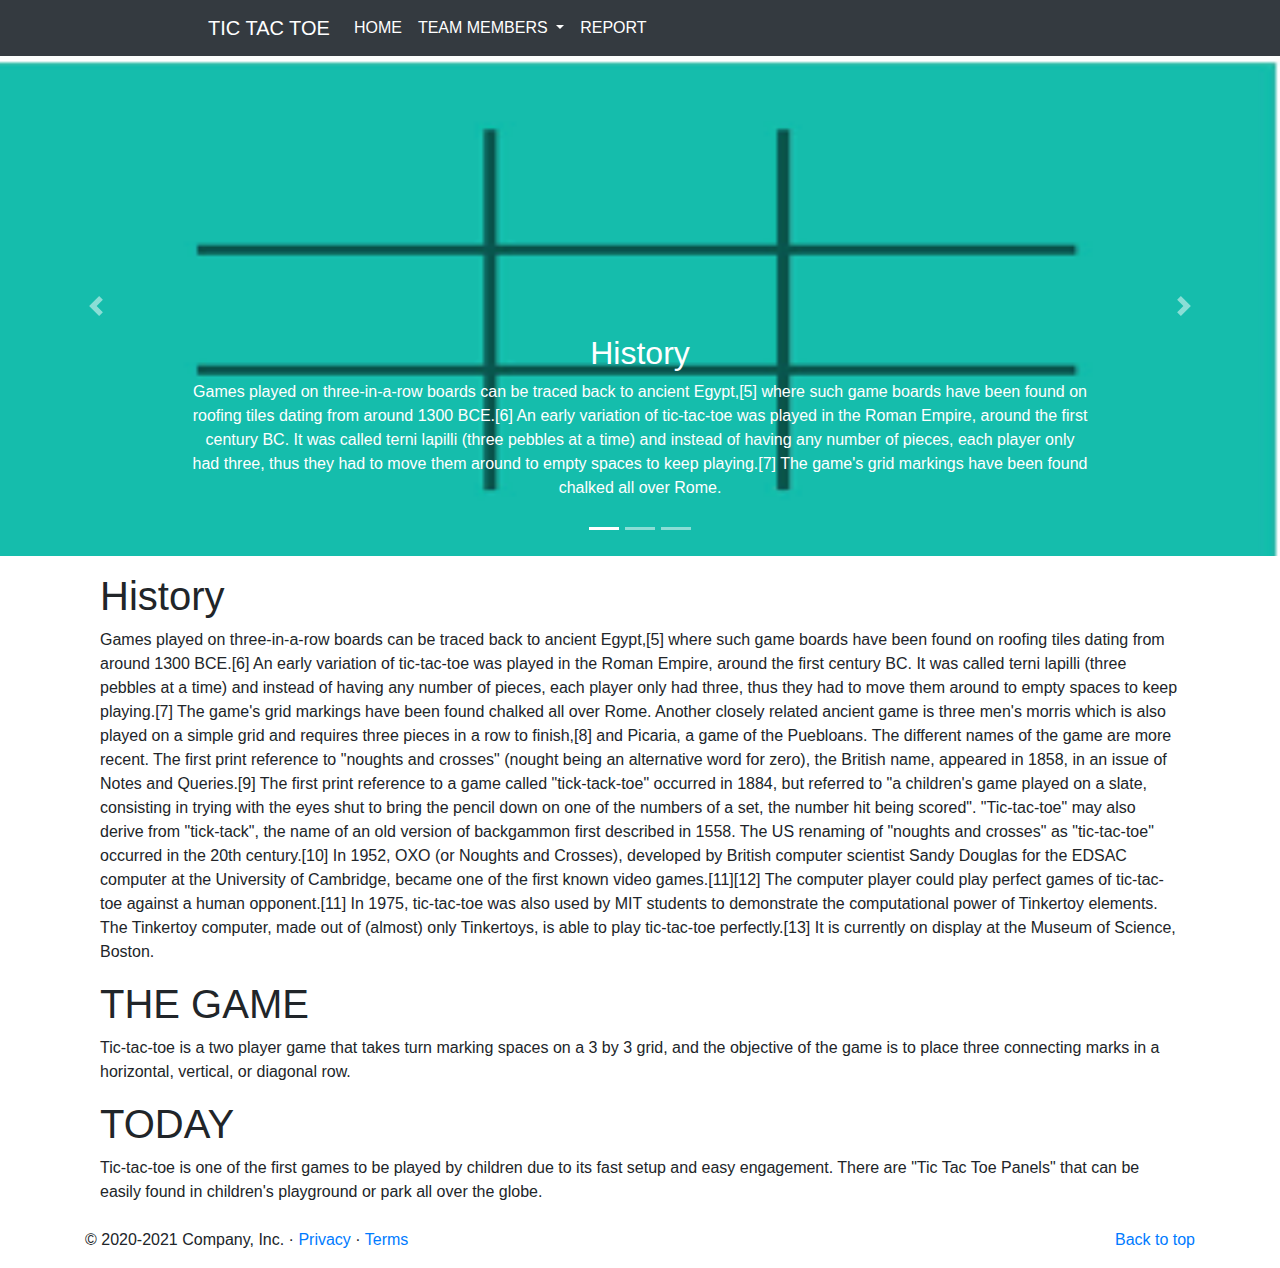
<file: index.html>
<!doctype html>
<html lang="en">
  <head>
    <!-- Required meta tags -->
    <meta charset="utf-8">
    <meta name="viewport" content="width=device-width, initial-scale=1, shrink-to-fit=no">

    <!-- Bootstrap CSS -->
    <link rel="stylesheet" href="css/bootstrap.min.css">
      <link href="css/animate-min.css" rel="stylesheet">
      <link rel="stylesheet" href="https://stackpath.bootstrapcdn.com/font-awesome/4.7.0/css/font-awesome.min.css">
      <link rel="stylesheet" href="css/style.css">
    <title>TIC TAC TOE REVIEW</title>
  </head>
  <body>


  <nav class="navbar navbar-expand-lg navbar-dark bg-dark naving">
   <a class="navbar-brand" href="#">TIC TAC TOE </a>
   <button class="navbar-toggler" type="button" data-toggle="collapse" data-target="#navbarSupportedContent" aria-controls="navbarSupportedContent" aria-expanded="false" aria-label="Toggle navigation">
    <span class="navbar-toggler-icon"></span>
  </button>

  <div class="collapse navbar-collapse" id="navbarSupportedContent">
    <ul class="navbar-nav mr-auto">
      <li class="nav-item active">
        <a class="nav-link" href="#">HOME<span class="sr-only">(current)</span></a>
      </li>
    
      <li class="nav-item dropdown active">
        <a class="nav-link dropdown-toggle" href="#" id="navbarDropdown" role="button" data-toggle="dropdown" aria-haspopup="true" aria-expanded="false">
       TEAM MEMBERS
        </a>
        <div class="dropdown-menu" aria-labelledby="navbarDropdown">
          <a class="dropdown-item" href="masud.html">MASUD [ TEAM LEADER ]</a>
          <a class="dropdown-item" href="fami.html">FAMI [ REPORTER ] </a>
          
          <a class="dropdown-item" href="susmita.html">SUSMITA [ REPORTER ]</a>
          <a class="dropdown-item" href="pritom.html">PRITOM [ PROGRAMMER ]</a>
          <a class="dropdown-item" href="swapnil.html">SWAPNIL [ DESIGNER ]</a>
          <a class="dropdown-item" href="sadiq.html">SADIQ [ WEB DEVELOPER ]</a>
           

        </div>
      </li>
      <li class="nav-item active">
        <a class="nav-link" href="project.html">REPORT</a>
      </li>
    </ul>
    
    

  </div>
</nav>














           <div id="carouselExampleIndicators" class="carousel slide" data-ride="carousel">
          <ol class="carousel-indicators">
            <li data-target="#carouselExampleIndicators" data-slide-to="0" class="active"></li>
            <li data-target="#carouselExampleIndicators" data-slide-to="1"></li>
            <li data-target="#carouselExampleIndicators" data-slide-to="2"></li>
          </ol>
          <div class="carousel-inner">
            <div class="carousel-item active">
              <img class="d-block w-100" src="images/tic1.jpg" alt="First slide"  height="500px">
               <div class="carousel-caption d-none d-md-block">
                  <h2>History</h2>
                    <p>Games played on three-in-a-row boards can be traced back to ancient Egypt,[5] where such game boards have been found on roofing tiles dating from around 1300 BCE.[6]

                     An early variation of tic-tac-toe was played in the Roman Empire, around the first century BC. It was called terni lapilli (three pebbles at a time) and instead of having any number of pieces, each player only had three, thus they had to move them around to empty spaces to keep playing.[7] The game's grid markings have been found chalked all over Rome.</p>
                    

                  </div>
            </div>
            <div class="carousel-item">
              <img class="d-block w-100" src="images/tic2.jpg" alt="Second slide" height="500px">
                <div class="carousel-caption d-none d-md-block">
                  <h2 style="color:red;">English names</h2>
                    <p>    Tick-tack-toe, tic-tac-toe, tick-tat-toe, or tit-tat-toe (United States, Canada)
                        Noughts and crosses or naughts and crosses (United Kingdom, Republic of Ireland, Australia, New Zealand, South Africa, Zimbabwe, India)
                        Exy-ozies (verbal name only) (Northern Ireland)
                         Xs and Os (Ireland, Zimbabwe, Canada, Israel)
                   </p>
                    


                  </div>
            </div>
            <div class="carousel-item">
              <img class="d-block w-100" src="images/tic3.jpg" alt="Third slide" height="500px">
               <div class="carousel-caption d-none d-md-block">
                  <h2 style="color:blue;">HOW CAN I WIN AT TIC-TAC-TOE?</h2>
                    <p style="color:blue;"> To beat the computer (or at least tie), you need to make use of a little bit of strategy. Strategy means figuring out what you need to do to win.

                     Part of your strategy is trying to figure out how to get three Xs in a row. The other part is trying to figure out how to stop the computer from getting three Os in a row.

                    After you put an X in a square, you start looking ahead. Where's the best place for your next X? You look at the empty squares and decide which ones are good choices—which ones might let you make three Xs in a row.

                    You also have to watch where the computer puts its O. That could change what you do next. If the computer gets two Os in a row, you have to put your next X in the last empty square in that row, or the computer will win. You are forced to play in a particular square or lose the game.

                    If you always pay attention and look ahead, you'll never lose a game of Tic-Tac-Toe. You may not win, but at least you'll tie.
                     </p>
                    


                  </div>
            </div>
          </div>
          <a class="carousel-control-prev" href="#carouselExampleIndicators" role="button" data-slide="prev">
            <span class="carousel-control-prev-icon" aria-hidden="true"></span>
            <span class="sr-only">Previous</span>
          </a>
          <a class="carousel-control-next" href="#carouselExampleIndicators" role="button" data-slide="next">
            <span class="carousel-control-next-icon" aria-hidden="true"></span>
            <span class="sr-only">Next</span>
          </a>
        </div>













      
   <div class="container mt-3 mb-4"> 
    <div class="col-md-12">
      <div>
        <h1 class="animated rollIn delay-0s">History</h1>
        <p>Games played on three-in-a-row boards can be traced back to ancient Egypt,[5] where such game boards have been found on roofing tiles dating from around 1300 BCE.[6]

        An early variation of tic-tac-toe was played in the Roman Empire, around the first century BC. It was called terni lapilli (three pebbles at a time) and instead of having any number of pieces, each player only had three, thus they had to move them around to empty spaces to keep playing.[7] The game's grid markings have been found chalked all over Rome. Another closely related ancient game is three men's morris which is also played on a simple grid and requires three pieces in a row to finish,[8] and Picaria, a game of the Puebloans.

        The different names of the game are more recent. The first print reference to "noughts and crosses" (nought being an alternative word for zero), the British name, appeared in 1858, in an issue of Notes and Queries.[9] The first print reference to a game called "tick-tack-toe" occurred in 1884, but referred to "a children's game played on a slate, consisting in trying with the eyes shut to bring the pencil down on one of the numbers of a set, the number hit being scored". "Tic-tac-toe" may also derive from "tick-tack", the name of an old version of backgammon first described in 1558. The US renaming of "noughts and crosses" as "tic-tac-toe" occurred in the 20th century.[10]

        In 1952, OXO (or Noughts and Crosses), developed by British computer scientist Sandy Douglas for the EDSAC computer at the University of Cambridge, became one of the first known video games.[11][12] The computer player could play perfect games of tic-tac-toe against a human opponent.[11]

        In 1975, tic-tac-toe was also used by MIT students to demonstrate the computational power of Tinkertoy elements. The Tinkertoy computer, made out of (almost) only Tinkertoys, is able to play tic-tac-toe perfectly.[13] It is currently on display at the Museum of Science, Boston. </p>

        <h1>THE GAME</h1>
        <p>Tic-tac-toe is a two player game that takes turn marking spaces on a 3 by 3 grid, and the objective of the game is to place three connecting marks in a horizontal, vertical, or diagonal row.</p>

       <h1>TODAY</h1> 
       <p>Tic-tac-toe is one of the first games to be played by children due to its fast setup and easy engagement.

 

         There are "Tic Tac Toe Panels" that can be easily found in children's playground or park all over the globe.</p>

 

       




      </div>




    </div>


   </div> 










   <footer class="container">
        <p class="float-right"><a href="#">Back to top</a></p>
        <p>© 2020-2021 Company, Inc. · <a href="#">Privacy</a> · <a href="#">Terms</a></p>
      </footer>






















      <script src="https://code.jquery.com/jquery-3.2.1.slim.min.js" integrity="sha384-KJ3o2DKtIkvYIK3UENzmM7KCkRr/rE9/Qpg6aAZGJwFDMVNA/GpGFF93hXpG5KkN" crossorigin="anonymous"></script>
      <script src="https://cdnjs.cloudflare.com/ajax/libs/popper.js/1.12.9/umd/popper.min.js" integrity="sha384-ApNbgh9B+Y1QKtv3Rn7W3mgPxhU9K/ScQsAP7hUibX39j7fakFPskvXusvfa0b4Q" crossorigin="anonymous"></script>
        <script src="js/bootstrap.min.js"></script>
  </body>
</html>
</file>
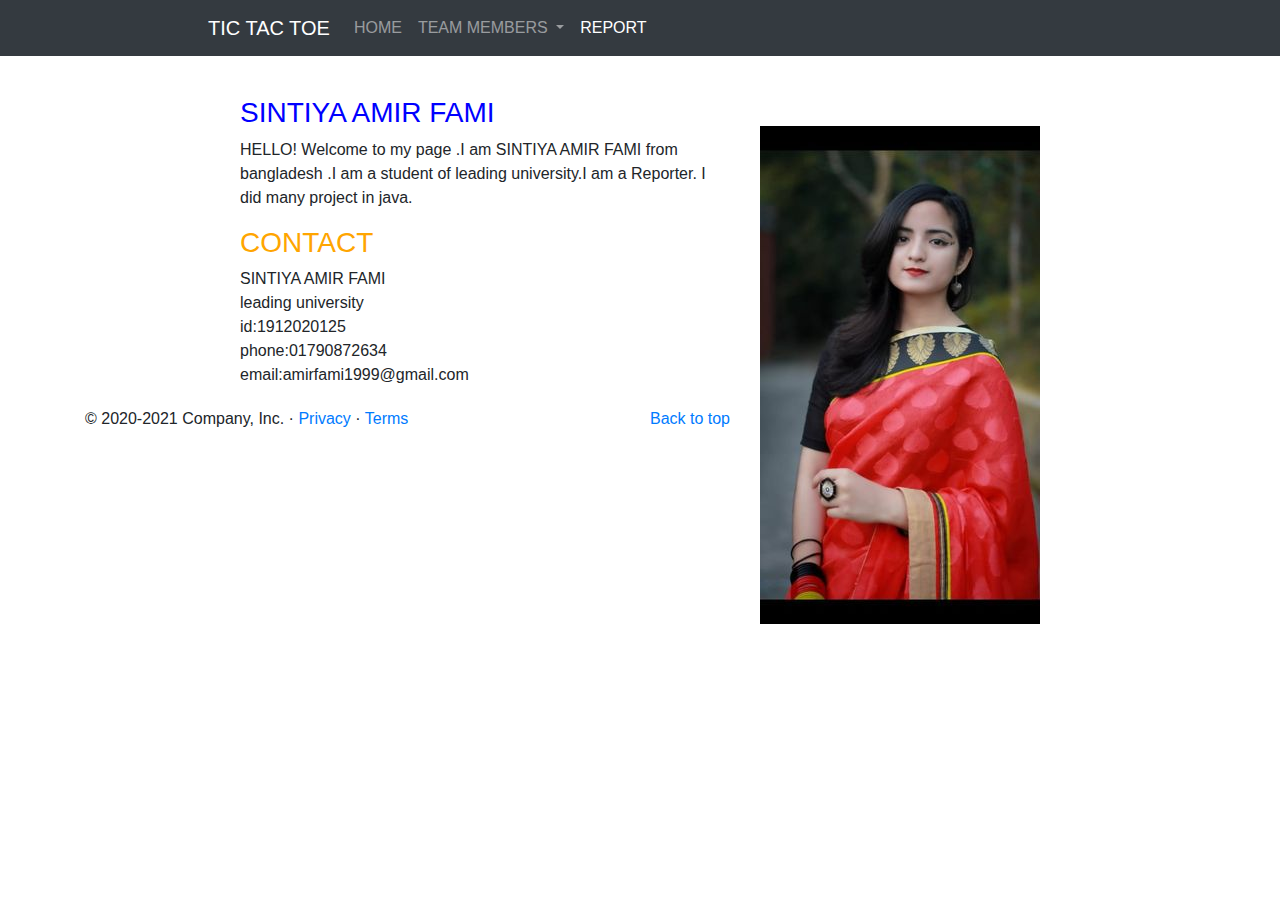
<file: fami.html>
<!doctype html>
<html lang="en">
  <head>
    <!-- Required meta tags -->
    <meta charset="utf-8">
    <meta name="viewport" content="width=device-width, initial-scale=1, shrink-to-fit=no">

    <!-- Bootstrap CSS -->
    <link rel="stylesheet" href="css/bootstrap.min.css">
      <link href="css/animate-min.css" rel="stylesheet">
      <link rel="stylesheet" href="https://stackpath.bootstrapcdn.com/font-awesome/4.7.0/css/font-awesome.min.css">
      <link rel="stylesheet" href="css/style.css">
    <title>TIC TAC TOE REVIEW</title>
  </head>
  <body>

    
  <nav class="navbar navbar-expand-lg navbar-dark bg-dark naving">
   <a class="navbar-brand" href="#">TIC TAC TOE</a>
   <button class="navbar-toggler" type="button" data-toggle="collapse" data-target="#navbarSupportedContent" aria-controls="navbarSupportedContent" aria-expanded="false" aria-label="Toggle navigation">
    <span class="navbar-toggler-icon"></span>
  </button>

  <div class="collapse navbar-collapse" id="navbarSupportedContent">
    <ul class="navbar-nav mr-auto">
      <li class="nav-item ">
        <a class="nav-link" href="index.html">HOME<span class="sr-only">(current)</span></a>
      </li>
    
      <li class="nav-item dropdown">
        <a class="nav-link dropdown-toggle" href="#" id="navbarDropdown" role="button" data-toggle="dropdown" aria-haspopup="true" aria-expanded="false">
       TEAM MEMBERS
        </a>
        <div class="dropdown-menu" aria-labelledby="navbarDropdown">
          <a class="dropdown-item" href="masud.html">MASUD</a>
          <a class="dropdown-item" href="#">FAMI </a>
          
          <a class="dropdown-item" href="susmita.html">SUSMITA</a>
          <a class="dropdown-item" href="pritom.html">PRITOM</a>
          <a class="dropdown-item" href="swapnil.html">SWAPNIL</a>
          <a class="dropdown-item" href="sadiq.html">SADIQ</a>
           

        </div>
      </li>
      <li class="nav-item active">
        <a class="nav-link" href="project.html">REPORT</a>
      </li>
    </ul>
    
    

  </div>
</nav>


<div class="container">
  <div class="description-container">
    <img src="images/fami.jpg" class="img-responsive floating-image right animated zoomInUp delay-0s">
    <h3 class="name">SINTIYA AMIR FAMI</h3>
    <p>HELLO! Welcome to my page .I am SINTIYA AMIR FAMI from bangladesh .I am a student of leading university.I am a Reporter.
    I did many project in java. 
    </p>
    

    <h3 class="name1"> CONTACT</h3>

    <p>SINTIYA AMIR FAMI<br>
      leading university<br>
      id:1912020125<br>
      phone:01790872634<br>
      email:amirfami1999@gmail.com
    </p>






  </div>





</div>














   <footer class="container">
        <p class="float-right"><a href="#">Back to top</a></p>
        <p>© 2020-2021 Company, Inc. · <a href="#">Privacy</a> · <a href="#">Terms</a></p>
      </footer>





      <script src="https://code.jquery.com/jquery-3.2.1.slim.min.js" integrity="sha384-KJ3o2DKtIkvYIK3UENzmM7KCkRr/rE9/Qpg6aAZGJwFDMVNA/GpGFF93hXpG5KkN" crossorigin="anonymous"></script>
      <script src="https://cdnjs.cloudflare.com/ajax/libs/popper.js/1.12.9/umd/popper.min.js" integrity="sha384-ApNbgh9B+Y1QKtv3Rn7W3mgPxhU9K/ScQsAP7hUibX39j7fakFPskvXusvfa0b4Q" crossorigin="anonymous"></script>
        <script src="js/bootstrap.min.js"></script>
  </body>
</html>
</file>
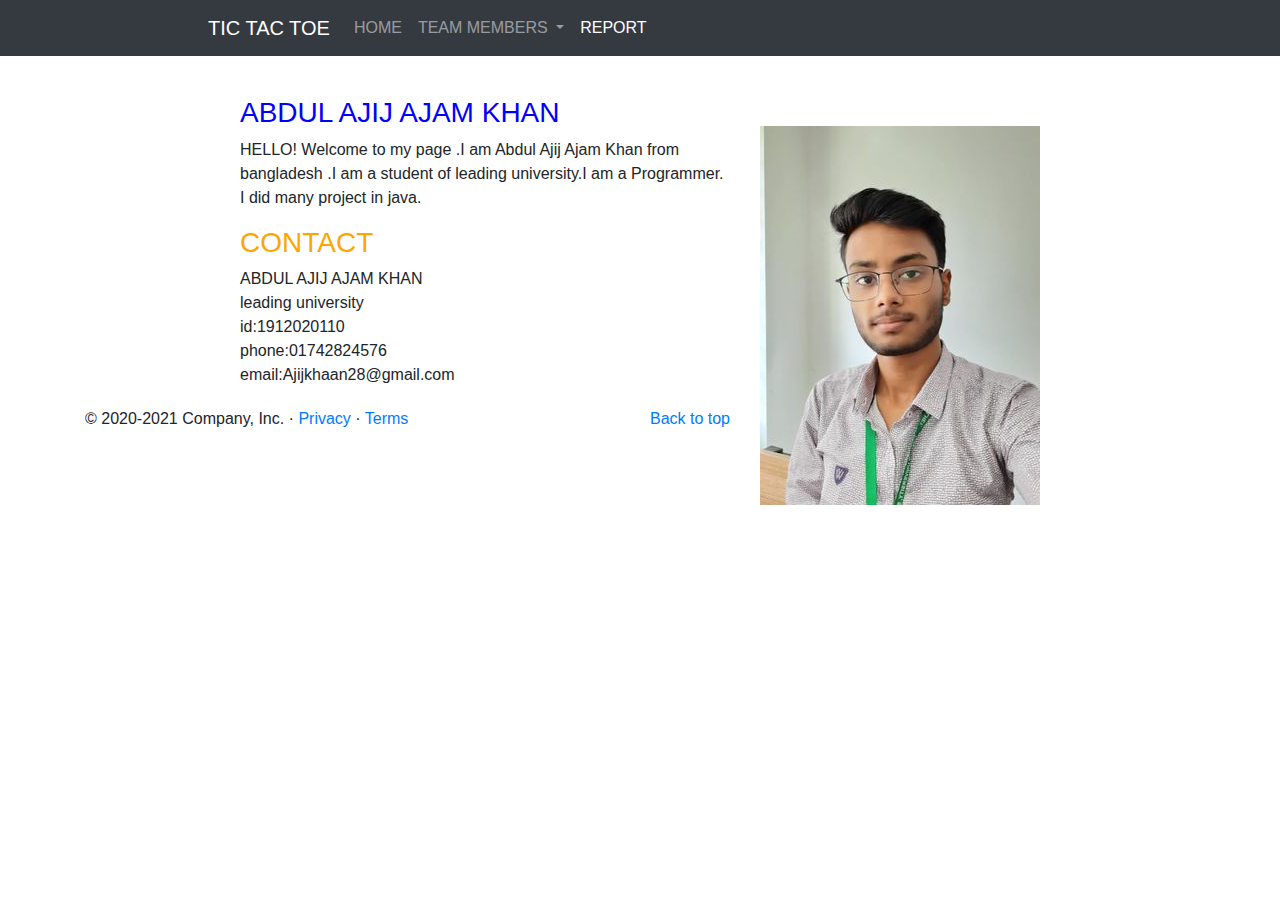
<file: masud.html>
<!doctype html>
<html lang="en">
  <head>
    <!-- Required meta tags -->
    <meta charset="utf-8">
    <meta name="viewport" content="width=device-width, initial-scale=1, shrink-to-fit=no">

    <!-- Bootstrap CSS -->
    <link rel="stylesheet" href="css/bootstrap.min.css">
      <link href="css/animate-min.css" rel="stylesheet">
      <link rel="stylesheet" href="https://stackpath.bootstrapcdn.com/font-awesome/4.7.0/css/font-awesome.min.css">
      <link rel="stylesheet" href="css/style.css">
    <title>TIC TAC TOE REVIEW</title>
  </head>
  <body>

    
  <nav class="navbar navbar-expand-lg navbar-dark bg-dark naving">
   <a class="navbar-brand" href="#">TIC TAC TOE</a>
   <button class="navbar-toggler" type="button" data-toggle="collapse" data-target="#navbarSupportedContent" aria-controls="navbarSupportedContent" aria-expanded="false" aria-label="Toggle navigation">
    <span class="navbar-toggler-icon"></span>
  </button>

  <div class="collapse navbar-collapse" id="navbarSupportedContent">
    <ul class="navbar-nav mr-auto">
      <li class="nav-item ">
        <a class="nav-link" href="index.html">HOME<span class="sr-only">(current)</span></a>
      </li>
    
      <li class="nav-item dropdown">
        <a class="nav-link dropdown-toggle" href="#" id="navbarDropdown" role="button" data-toggle="dropdown" aria-haspopup="true" aria-expanded="false">
       TEAM MEMBERS
        </a>
        <div class="dropdown-menu" aria-labelledby="navbarDropdown">
          <a class="dropdown-item" href="#">MASUD</a>
          <a class="dropdown-item" href="fami.html">FAMI </a>
          
          <a class="dropdown-item" href="susmita.html">SUSMITA</a>
          <a class="dropdown-item" href="pritom.html">PRITOM</a>
          <a class="dropdown-item" href="swapnil.html">SWAPNIL</a>
          <a class="dropdown-item" href="sadiq.html">SADIQ</a>
           

        </div>
      </li>
      <li class="nav-item active">
       <a class="nav-link" href="project.html">REPORT</a>
      </li>
    </ul>
    
    

  </div>
</nav>


<div class="container">
  <div class="description-container">
    <img src="images/masud.jpg" class="img-responsive floating-image right animated zoomInUp delay-0s">
    <h3 class="name">ABDUL AJIJ AJAM KHAN</h3>
    <p>HELLO! Welcome to my page .I am Abdul Ajij Ajam Khan from bangladesh .I am a student of leading university.I am a Programmer.
    I did many project in java. 
    </p>
    

    <h3 class="name1">CONTACT</h3>

    <p>ABDUL AJIJ AJAM KHAN<br>
      leading university<br>
      id:1912020110<br>
      phone:01742824576<br>
      email:Ajijkhaan28@gmail.com
    </p>






  </div>





</div>














   <footer class="container">
        <p class="float-right"><a href="#">Back to top</a></p>
        <p>© 2020-2021 Company, Inc. · <a href="#">Privacy</a> · <a href="#">Terms</a></p>
      </footer>





      <script src="https://code.jquery.com/jquery-3.2.1.slim.min.js" integrity="sha384-KJ3o2DKtIkvYIK3UENzmM7KCkRr/rE9/Qpg6aAZGJwFDMVNA/GpGFF93hXpG5KkN" crossorigin="anonymous"></script>
      <script src="https://cdnjs.cloudflare.com/ajax/libs/popper.js/1.12.9/umd/popper.min.js" integrity="sha384-ApNbgh9B+Y1QKtv3Rn7W3mgPxhU9K/ScQsAP7hUibX39j7fakFPskvXusvfa0b4Q" crossorigin="anonymous"></script>
        <script src="js/bootstrap.min.js"></script>
  </body>
</html>
</file>
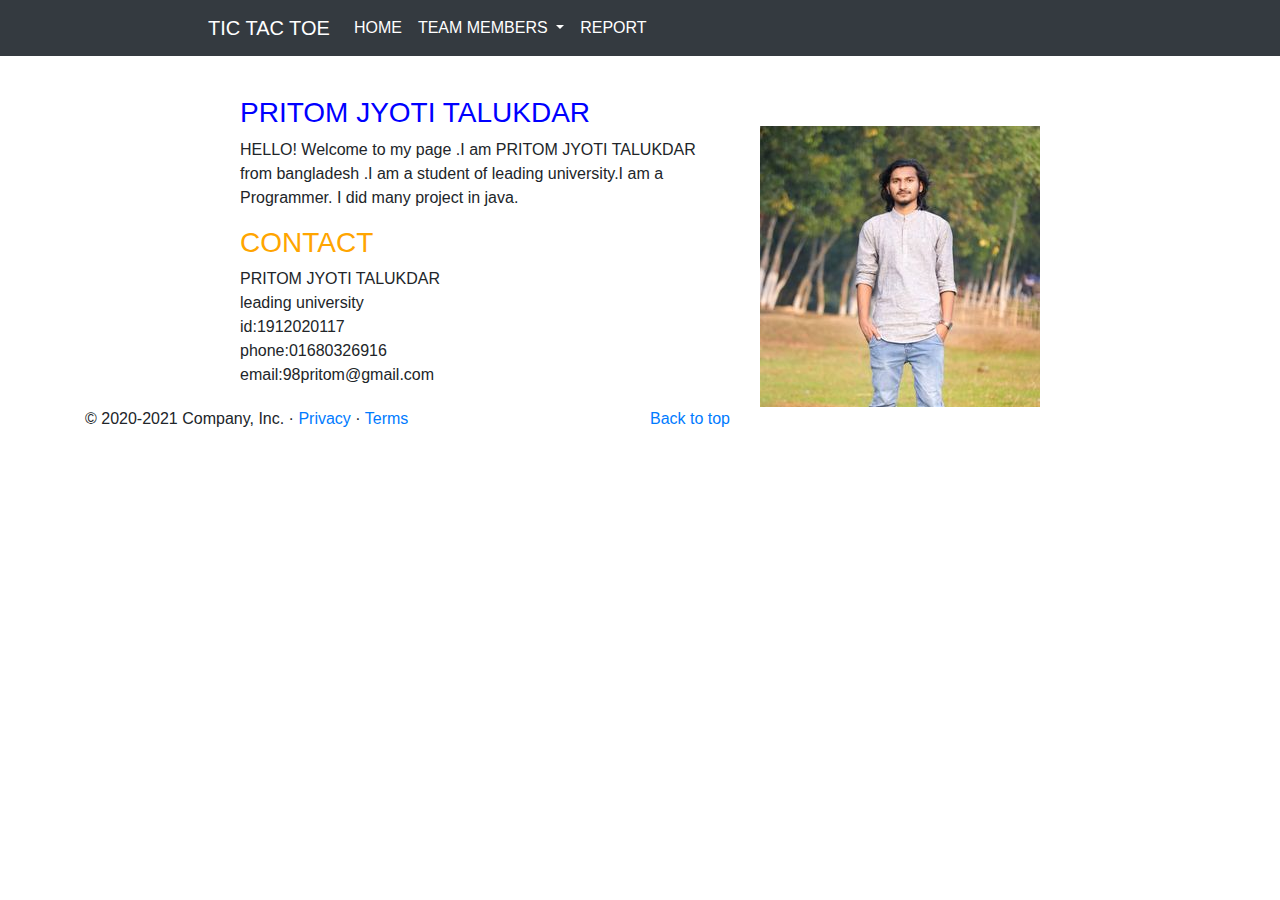
<file: pritom.html>
<!doctype html>
<html lang="en">
  <head>
    <!-- Required meta tags -->
    <meta charset="utf-8">
    <meta name="viewport" content="width=device-width, initial-scale=1, shrink-to-fit=no">

    <!-- Bootstrap CSS -->
    <link rel="stylesheet" href="css/bootstrap.min.css">
      <link href="css/animate-min.css" rel="stylesheet">
      <link rel="stylesheet" href="https://stackpath.bootstrapcdn.com/font-awesome/4.7.0/css/font-awesome.min.css">
      <link rel="stylesheet" href="css/style.css">
    <title>TIC TAC TOE REVIEW</title>
  </head>
  <body>

    
  <nav class="navbar navbar-expand-lg navbar-dark bg-dark naving">
   <a class="navbar-brand" href="#">TIC TAC TOE </a>
   <button class="navbar-toggler" type="button" data-toggle="collapse" data-target="#navbarSupportedContent" aria-controls="navbarSupportedContent" aria-expanded="false" aria-label="Toggle navigation">
    <span class="navbar-toggler-icon"></span>
  </button>

  <div class="collapse navbar-collapse" id="navbarSupportedContent">
    <ul class="navbar-nav mr-auto">
      <li class="nav-item active">
        <a class="nav-link " href="index.html">HOME<span class="sr-only">(current)</span></a>
      </li>
    
      <li class="nav-item dropdown active">
        <a class="nav-link dropdown-toggle active" href="#" id="navbarDropdown" role="button" data-toggle="dropdown" aria-haspopup="true" aria-expanded="false">
       TEAM MEMBERS
        </a>
        <div class="dropdown-menu" aria-labelledby="navbarDropdown">
          <a class="dropdown-item" href="masud.html">MASUD</a>
          <a class="dropdown-item" href="fami.html">FAMI </a>
          
          <a class="dropdown-item" href="susmita.html">SUSMITA</a>
          <a class="dropdown-item" href="#">PRITOM</a>
          <a class="dropdown-item" href="swapnil.html">SWAPNIL</a>
          <a class="dropdown-item" href="sadiq.html">SADIQ</a>
           

        </div>
      </li>
      <li class="nav-item active">
        <a class="nav-link" href="project.html">REPORT</a>
      </li>
    </ul>
    
    

  </div>
</nav>


<div class="container">
  <div class="description-container">
    <img src="images/pritom.jpg" class="img-responsive floating-image right animated zoomInUp delay-0s">
    <h3 class="name">PRITOM JYOTI TALUKDAR</h3>
    <p>HELLO! Welcome to my page .I am PRITOM JYOTI TALUKDAR from bangladesh .I am a student of leading university.I am a Programmer.
    I did many project in java. 
    </p>
    

    <h3 class="name1"> CONTACT</h3>

    <p>PRITOM JYOTI TALUKDAR<br>
      leading university<br>
      id:1912020117<br>
      phone:01680326916<br>
      email:98pritom@gmail.com
    </p>






  </div>





</div>














   <footer class="container">
        <p class="float-right"><a href="#">Back to top</a></p>
        <p>© 2020-2021 Company, Inc. · <a href="#">Privacy</a> · <a href="#">Terms</a></p>
      </footer>





      <script src="https://code.jquery.com/jquery-3.2.1.slim.min.js" integrity="sha384-KJ3o2DKtIkvYIK3UENzmM7KCkRr/rE9/Qpg6aAZGJwFDMVNA/GpGFF93hXpG5KkN" crossorigin="anonymous"></script>
      <script src="https://cdnjs.cloudflare.com/ajax/libs/popper.js/1.12.9/umd/popper.min.js" integrity="sha384-ApNbgh9B+Y1QKtv3Rn7W3mgPxhU9K/ScQsAP7hUibX39j7fakFPskvXusvfa0b4Q" crossorigin="anonymous"></script>
        <script src="js/bootstrap.min.js"></script>
  </body>
</html>
</file>
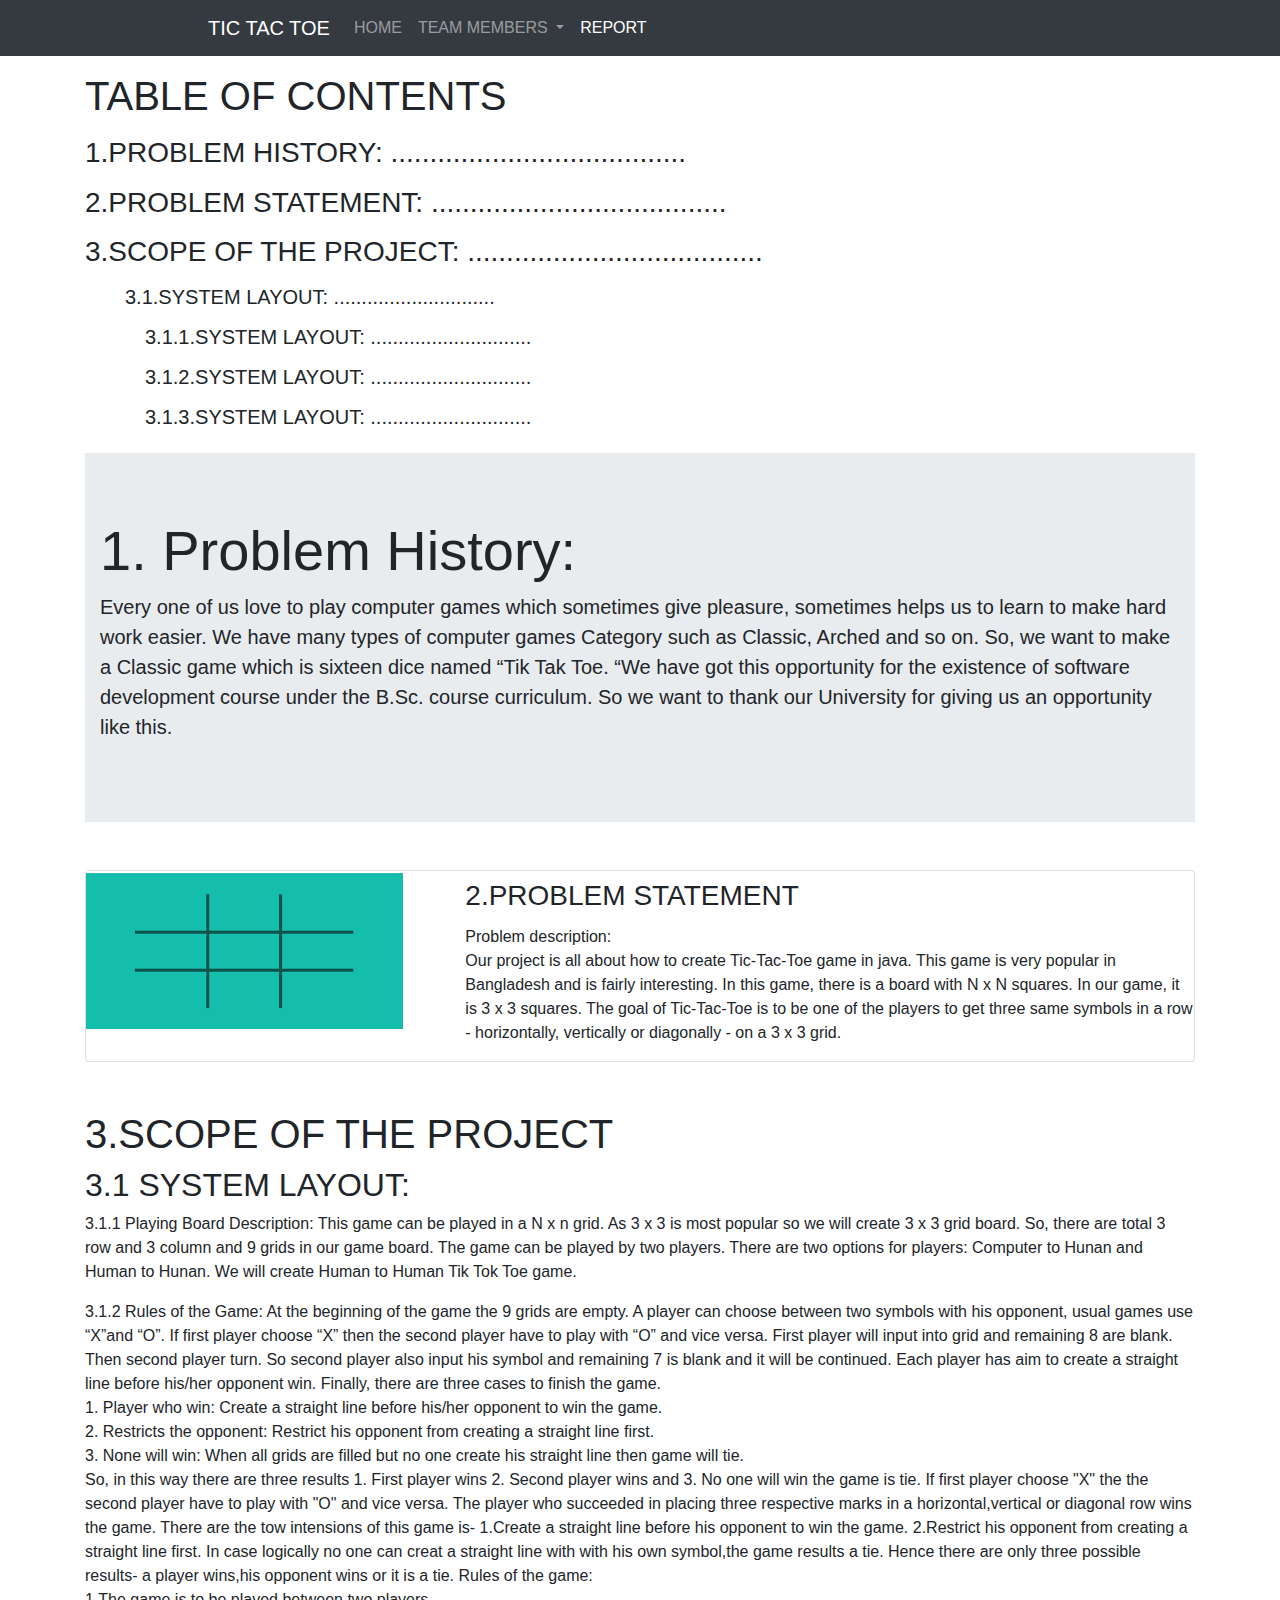
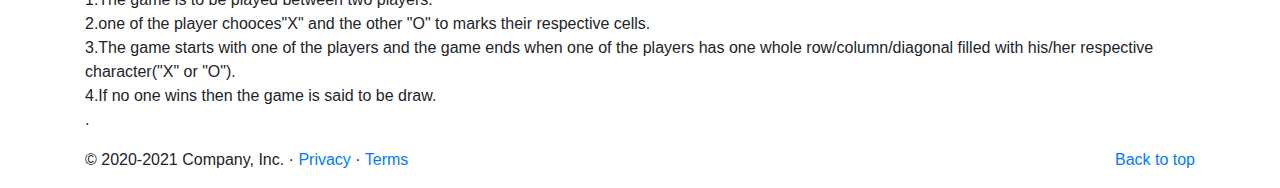
<file: project.html>
<!doctype html>
<html lang="en">
  <head>
    <!-- Required meta tags -->
    <meta charset="utf-8">
    <meta name="viewport" content="width=device-width, initial-scale=1, shrink-to-fit=no">

    <!-- Bootstrap CSS -->
    <link rel="stylesheet" href="css/bootstrap.min.css">
      <link href="css/animate-min.css" rel="stylesheet">
      <link rel="stylesheet" href="https://stackpath.bootstrapcdn.com/font-awesome/4.7.0/css/font-awesome.min.css">
      <link rel="stylesheet" href="css/style.css">
    <title>TIC TAC TOE REVIEW</title>
  </head>
  <body>

    
  <nav class="navbar navbar-expand-lg navbar-dark bg-dark naving">
   <a class="navbar-brand" href="#">TIC TAC TOE </a>
   <button class="navbar-toggler" type="button" data-toggle="collapse" data-target="#navbarSupportedContent" aria-controls="navbarSupportedContent" aria-expanded="false" aria-label="Toggle navigation">
    <span class="navbar-toggler-icon"></span>
  </button>

  <div class="collapse navbar-collapse" id="navbarSupportedContent">
    <ul class="navbar-nav mr-auto">
      <li class="nav-item ">
        <a class="nav-link" href="index.html">HOME<span class="sr-only">(current)</span></a>
      </li>
    
      <li class="nav-item dropdown">
        <a class="nav-link dropdown-toggle" href="#" id="navbarDropdown" role="button" data-toggle="dropdown" aria-haspopup="true" aria-expanded="false">
       TEAM MEMBERS
        </a>
        <div class="dropdown-menu" aria-labelledby="navbarDropdown">
          <a class="dropdown-item" href="masud.html">MASUD</a>
          <a class="dropdown-item" href="fami.html">FAMI </a>
          
          <a class="dropdown-item" href="susmita.html">SUSMITA</a>
          <a class="dropdown-item" href="pritom.html">PRITOM</a>
          <a class="dropdown-item" href="swapnil.html">SWAPNIL</a>
          <a class="dropdown-item" href="sadiq.html">SADIQ</a>
           

        </div>
      </li>
      <li class="nav-item active">
        <a class="nav-link" href="project.html">REPORT</a>
      </li>
    </ul>
    
    

  </div>
</nav>
<div class="container mt-3 mb-3">
  <h1>TABLE OF CONTENTS</h1>
  <P><h3>1.PROBLEM HISTORY: ......................................</h3></P>
 <p> <h3>2.PROBLEM STATEMENT: ......................................</h3></p>
 <p><h3>3.SCOPE OF THE PROJECT: ......................................</h3></p>
    <p > <h5 class="a1"> 3.1.SYSTEM LAYOUT: .............................</h5></p>
    <p > <h5 class="a2">3.1.1.SYSTEM LAYOUT: .............................</h5></p>
    <p >  <h5 class="a2">3.1.2.SYSTEM LAYOUT: .............................</h5></p>
    <p > <h5 class="a2"> 3.1.3.SYSTEM LAYOUT: .............................</h5></p>

</div>
<div class="container mt-4">
  <div class="jumbotron jumbotron-fluid">
  <div class="container">
    <h1 class="display-4">1.  Problem History:</h1>
    <p class="lead">Every one of us love to play computer games which sometimes give pleasure,
          sometimes helps us to learn to make hard work easier. We have many types of
          computer games Category such as Classic, Arched and so on. So, we want to
          make a Classic game which is sixteen dice named “Tik Tak Toe. “We have got this opportunity for the existence of software development
          course under the B.Sc. course curriculum. So we want to thank our University for
          giving us an opportunity like this.
    </p>
  </div>
</div>

</div>
<div class="container mt-5">
  <div class="card">
    <div class="row">
      <div class="col-md-4">
      <img src="images/tic1.jpg" class="img-fluid">
    </div>
    <div class="col-md-8">
      <h3 class="card-title mt-2">2.PROBLEM STATEMENT</h3>
      <P>Problem description:<br>
        Our project is all about how to create Tic-Tac-Toe game in java. This game is very popular in Bangladesh and is fairly interesting. In this game, there is a board with N x N squares. In our game, it is 3 x 3 squares. The goal of Tic-Tac-Toe is to be one of the players to get three same symbols in a row - horizontally, vertically or diagonally - on a 3 x 3 grid.
 
       </P>  



    </div>

    </div>


  </div>



</div>
<div class="container mt-5">
  <h1>3.SCOPE  OF THE PROJECT</h1>
  <h2>3.1 SYSTEM LAYOUT:</h2>
  <p> 3.1.1  Playing Board Description: This game can be played in a N x n grid. As 3 x 3 is most popular so we will create 3 x 3 grid board. So, there are total 3 row and 3 column and 9 grids in our game board. The game can be played by two players. There are two options for players: Computer to Hunan and Human to Hunan. We will create Human to Human Tik Tok Toe game.</p>

  <p> 3.1.2  Rules of the Game: At the beginning of the game the 9 grids are empty. A player can choose between two symbols with his opponent, usual games use “X”and “O”. If first player choose “X” then the second player have to play with “O” and vice versa. First player will input into grid and remaining 8 are blank. Then second player turn. So second player also input his symbol and remaining 7 is blank and it will be continued. Each player has aim to create a straight line before his/her opponent win. Finally, there are three cases to finish the game.<br>
  1.  Player who win: Create a straight line before his/her opponent to win the game.<br>
  2.  Restricts the opponent: Restrict his opponent from creating a straight line first.<br>
  3.  None will win: When all grids are filled but no one create his straight line then game will tie.<br>
  So, in this way there are three results 1. First player wins 2. Second player wins and 3. No one will win the game is tie.





  If first player choose "X" the the second player have to play with "O" and vice versa.
The player who succeeded in placing three respective marks in a horizontal,vertical or diagonal row wins the game.
There are the tow intensions of this game is-
1.Create a straight line before his opponent to win the game.
2.Restrict his opponent from creating a straight line first.
In case logically no one can creat a straight line with with his own symbol,the game results a tie.
Hence there are only three possible results- a player wins,his opponent wins or it is a tie.
Rules of the game:<br>
1.The game is to be played between two players.<br>
2.one of the player chooces"X" and the other "O" to marks their respective cells.<br>
3.The game starts with one of the players and the game ends when one of the players has one whole row/column/diagonal 
         filled with his/her respective character("X" or "O").<br>
4.If no one wins then  the game is said to be draw.<br>

  
  .</p>














</div>















   <footer class="container">
        <p class="float-right"><a href="#">Back to top</a></p>
        <p>© 2020-2021 Company, Inc. · <a href="#">Privacy</a> · <a href="#">Terms</a></p>
      </footer>





      <script src="https://code.jquery.com/jquery-3.2.1.slim.min.js" integrity="sha384-KJ3o2DKtIkvYIK3UENzmM7KCkRr/rE9/Qpg6aAZGJwFDMVNA/GpGFF93hXpG5KkN" crossorigin="anonymous"></script>
      <script src="https://cdnjs.cloudflare.com/ajax/libs/popper.js/1.12.9/umd/popper.min.js" integrity="sha384-ApNbgh9B+Y1QKtv3Rn7W3mgPxhU9K/ScQsAP7hUibX39j7fakFPskvXusvfa0b4Q" crossorigin="anonymous"></script>
        <script src="js/bootstrap.min.js"></script>
  </body>
</html>
</file>
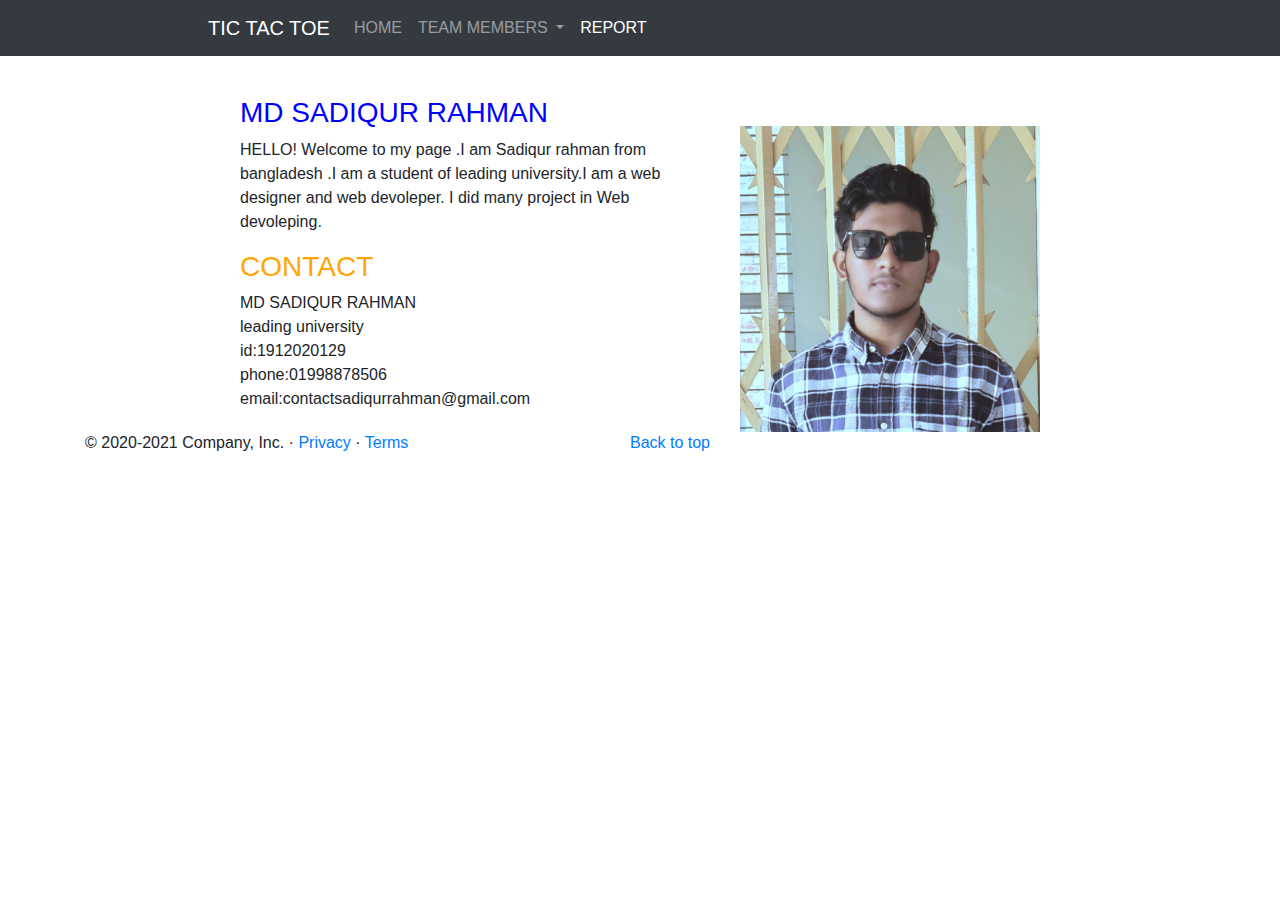
<file: sadiq.html>
<!doctype html>
<html lang="en">
  <head>
    <!-- Required meta tags -->
    <meta charset="utf-8">
    <meta name="viewport" content="width=device-width, initial-scale=1, shrink-to-fit=no">

    <!-- Bootstrap CSS -->
    <link rel="stylesheet" href="css/bootstrap.min.css">
      <link href="css/animate-min.css" rel="stylesheet">
      <link rel="stylesheet" href="https://stackpath.bootstrapcdn.com/font-awesome/4.7.0/css/font-awesome.min.css">
      <link rel="stylesheet" href="css/style.css">
    <title>TIC TAC TOE REVIEW</title>
  </head>
  <body>

    
  <nav class="navbar navbar-expand-lg navbar-dark bg-dark naving">
   <a class="navbar-brand" href="#">TIC TAC TOE </a>
   <button class="navbar-toggler" type="button" data-toggle="collapse" data-target="#navbarSupportedContent" aria-controls="navbarSupportedContent" aria-expanded="false" aria-label="Toggle navigation">
    <span class="navbar-toggler-icon"></span>
  </button>

  <div class="collapse navbar-collapse" id="navbarSupportedContent">
    <ul class="navbar-nav mr-auto">
      <li class="nav-item ">
        <a class="nav-link" href="index.html">HOME<span class="sr-only">(current)</span></a>
      </li>
    
      <li class="nav-item dropdown">
        <a class="nav-link dropdown-toggle" href="#" id="navbarDropdown" role="button" data-toggle="dropdown" aria-haspopup="true" aria-expanded="false">
       TEAM MEMBERS
        </a>
        <div class="dropdown-menu" aria-labelledby="navbarDropdown">
          <a class="dropdown-item" href="masud.html">MASUD</a>
          <a class="dropdown-item" href="fami.html">FAMI </a>
          
          <a class="dropdown-item" href="susmita.html">SUSMITA</a>
          <a class="dropdown-item" href="pritom.html">PRITOM</a>
          <a class="dropdown-item" href="swapnil.html">SWAPNIL</a>
          <a class="dropdown-item" href="#">SADIQ</a>
           

        </div>
      </li>
      <li class="nav-item active">
        <a class="nav-link" href="project.html">REPORT</a>
      </li>
    </ul>
    
    

  </div>
</nav>


<div class="container">
  <div class="description-container">
    <img src="images/sadiq.jpg" class="img-responsive floating-image right animated zoomInUp delay-0s">
    <h3 class="name animated slideInLeft delay-0s">MD SADIQUR RAHMAN</h3>
    <p>HELLO! Welcome to my page .I am Sadiqur rahman from bangladesh .I am a student of leading university.I am a web designer and web devoleper.
    I did many project in Web devoleping. 
    </p>
    

    <h3 class="name1"> CONTACT</h3>

    <p>MD SADIQUR RAHMAN<br>
      leading university<br>
      id:1912020129<br>
      phone:01998878506<br>
      email:contactsadiqurrahman@gmail.com
    </p>






  </div>





</div>














   <footer class="container">
        <p class="float-right"><a href="#">Back to top</a></p>
        <p>© 2020-2021 Company, Inc. · <a href="#">Privacy</a> · <a href="#">Terms</a></p>
      </footer>





      <script src="https://code.jquery.com/jquery-3.2.1.slim.min.js" integrity="sha384-KJ3o2DKtIkvYIK3UENzmM7KCkRr/rE9/Qpg6aAZGJwFDMVNA/GpGFF93hXpG5KkN" crossorigin="anonymous"></script>
      <script src="https://cdnjs.cloudflare.com/ajax/libs/popper.js/1.12.9/umd/popper.min.js" integrity="sha384-ApNbgh9B+Y1QKtv3Rn7W3mgPxhU9K/ScQsAP7hUibX39j7fakFPskvXusvfa0b4Q" crossorigin="anonymous"></script>
        <script src="js/bootstrap.min.js"></script>
  </body>
</html>
</file>
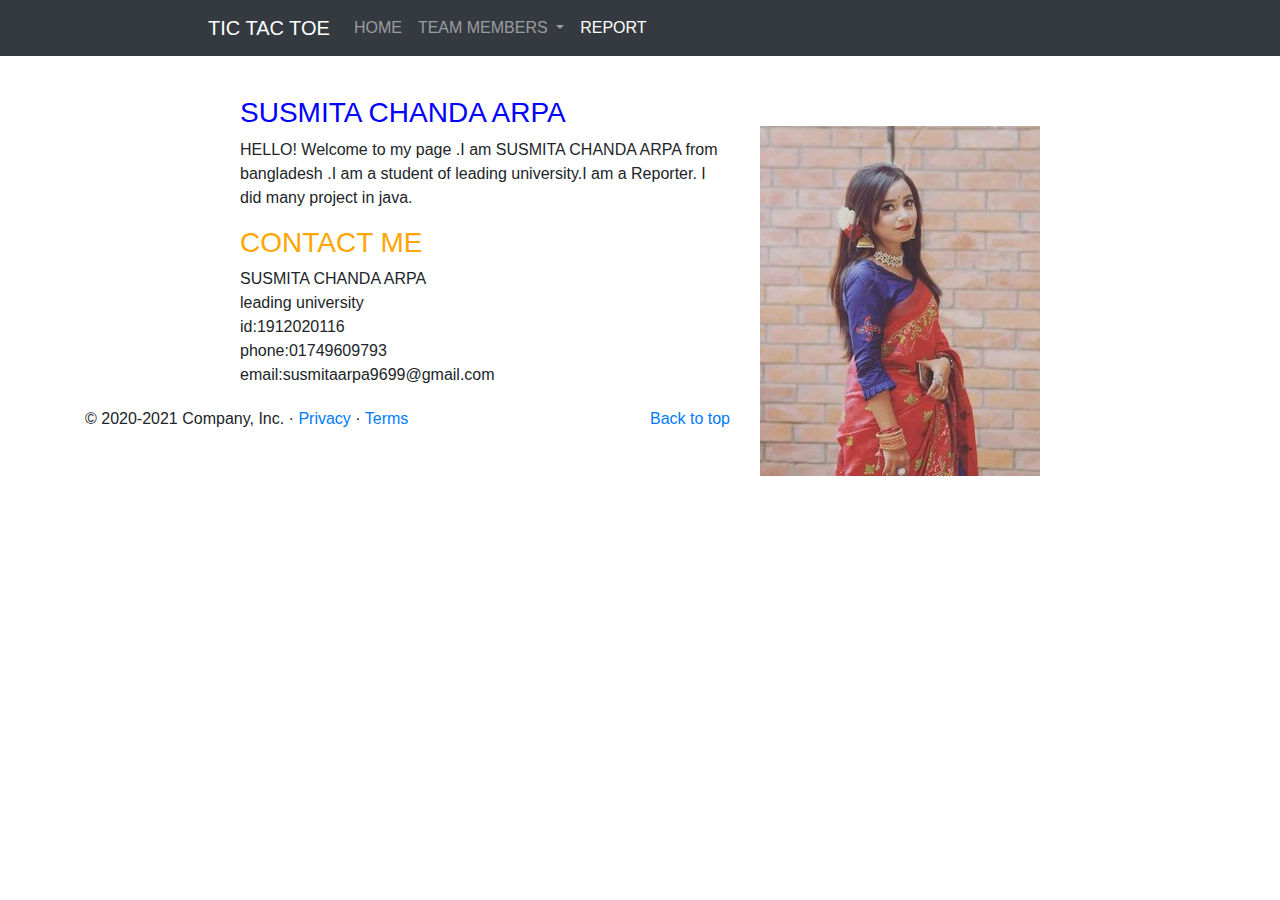
<file: susmita.html>
<!doctype html>
<html lang="en">
  <head>
    <!-- Required meta tags -->
    <meta charset="utf-8">
    <meta name="viewport" content="width=device-width, initial-scale=1, shrink-to-fit=no">

    <!-- Bootstrap CSS -->
    <link rel="stylesheet" href="css/bootstrap.min.css">
      <link href="css/animate-min.css" rel="stylesheet">
      <link rel="stylesheet" href="https://stackpath.bootstrapcdn.com/font-awesome/4.7.0/css/font-awesome.min.css">
      <link rel="stylesheet" href="css/style.css">
    <title>TIC TAC TOE REVIEW</title>
  </head>
  <body>

    
  <nav class="navbar navbar-expand-lg navbar-dark bg-dark naving">
   <a class="navbar-brand" href="#">TIC TAC TOE </a>
   <button class="navbar-toggler" type="button" data-toggle="collapse" data-target="#navbarSupportedContent" aria-controls="navbarSupportedContent" aria-expanded="false" aria-label="Toggle navigation">
    <span class="navbar-toggler-icon"></span>
  </button>

  <div class="collapse navbar-collapse" id="navbarSupportedContent">
    <ul class="navbar-nav mr-auto">
      <li class="nav-item ">
        <a class="nav-link" href="index.html">HOME<span class="sr-only">(current)</span></a>
      </li>
    
      <li class="nav-item dropdown">
        <a class="nav-link dropdown-toggle" href="#" id="navbarDropdown" role="button" data-toggle="dropdown" aria-haspopup="true" aria-expanded="false">
       TEAM MEMBERS
        </a>
        <div class="dropdown-menu" aria-labelledby="navbarDropdown">
          <a class="dropdown-item" href="masud.html">MASUD</a>
          <a class="dropdown-item" href="fami.html">FAMI </a>
          
          <a class="dropdown-item" href="#">SUSMITA</a>
           <a class="dropdown-item" href="pritom.html">PRITOM</a>
          <a class="dropdown-item" href="swapnil.html">SWAPNIL</a>
          <a class="dropdown-item" href="sadiq.html">SADIQ</a>

        </div>
      </li>
      <li class="nav-item active">
        <a class="nav-link" href="project.html">REPORT</a>
    </ul>
    
    

  </div>
</nav>


<div class="container">
  <div class="description-container">

    <img src="images/susmita.jpg" class="img-responsive floating-image right animated zoomInUp delay-0s">
    <h3 class="name">SUSMITA CHANDA ARPA</h3>
    <p>HELLO! Welcome to my page .I am SUSMITA CHANDA ARPA from bangladesh .I am a student of leading university.I am a Reporter.
    I did many project in java. 
    </p>
    

    <h3 class="name1"> CONTACT ME</h3>

    <p>SUSMITA CHANDA ARPA<br>
      leading university<br>
      id:1912020116<br>
      phone:01749609793<br>
      email:susmitaarpa9699@gmail.com
    </p>






  </div>





</div>














   <footer class="container">
        <p class="float-right"><a href="#">Back to top</a></p>
        <p>© 2020-2021 Company, Inc. · <a href="#">Privacy</a> · <a href="#">Terms</a></p>
      </footer>





      <script src="https://code.jquery.com/jquery-3.2.1.slim.min.js" integrity="sha384-KJ3o2DKtIkvYIK3UENzmM7KCkRr/rE9/Qpg6aAZGJwFDMVNA/GpGFF93hXpG5KkN" crossorigin="anonymous"></script>
      <script src="https://cdnjs.cloudflare.com/ajax/libs/popper.js/1.12.9/umd/popper.min.js" integrity="sha384-ApNbgh9B+Y1QKtv3Rn7W3mgPxhU9K/ScQsAP7hUibX39j7fakFPskvXusvfa0b4Q" crossorigin="anonymous"></script>
        <script src="js/bootstrap.min.js"></script>
  </body>
</html>
</file>
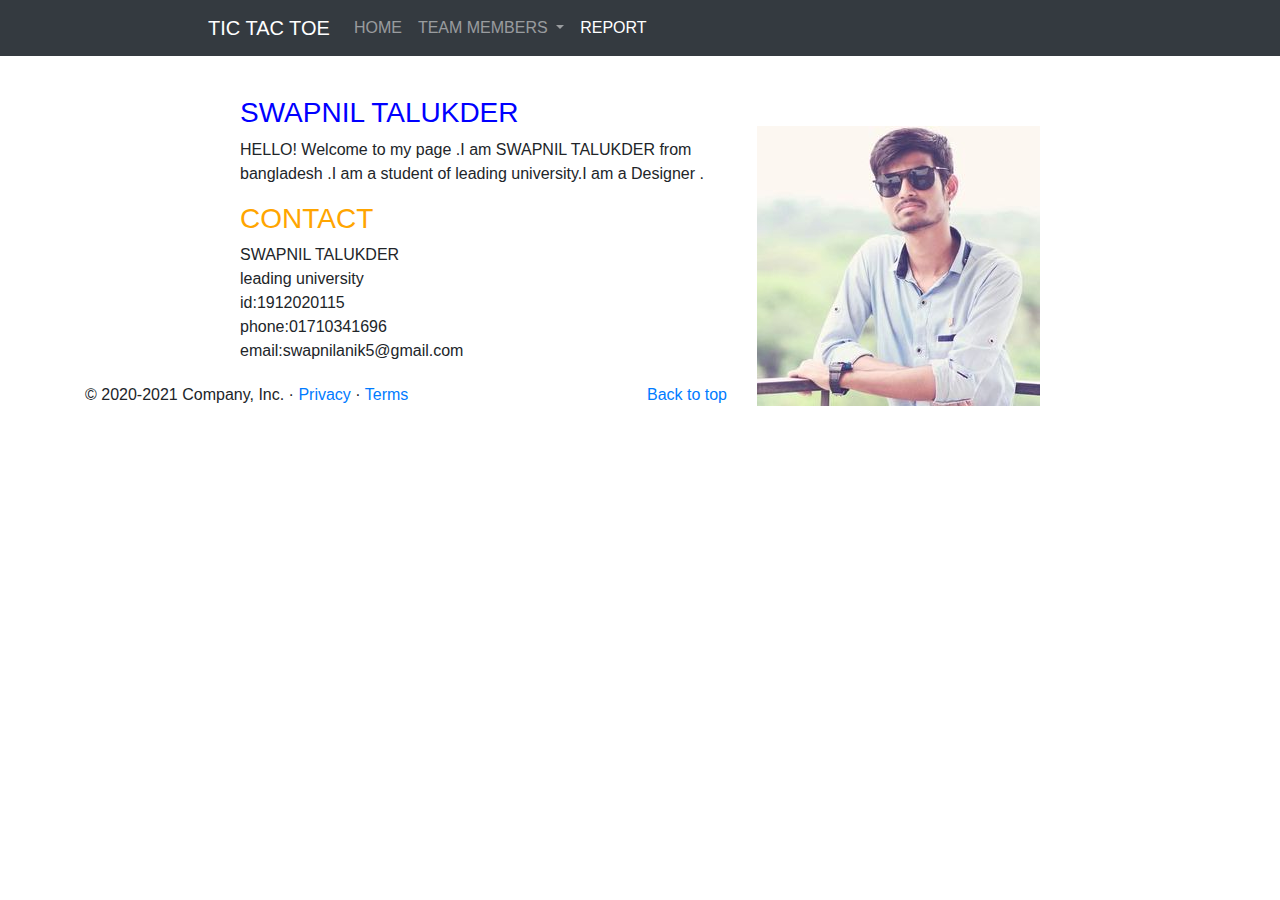
<file: swapnil.html>
<!doctype html>
<html lang="en">
  <head>
    <!-- Required meta tags -->
    <meta charset="utf-8">
    <meta name="viewport" content="width=device-width, initial-scale=1, shrink-to-fit=no">

    <!-- Bootstrap CSS -->
    <link rel="stylesheet" href="css/bootstrap.min.css">
      <link href="css/animate-min.css" rel="stylesheet">
      <link rel="stylesheet" href="https://stackpath.bootstrapcdn.com/font-awesome/4.7.0/css/font-awesome.min.css">
      <link rel="stylesheet" href="css/style.css">
    <title>TIC TAC TOE REVIEW</title>
  </head>
  <body>

    
  <nav class="navbar navbar-expand-lg navbar-dark bg-dark naving">
   <a class="navbar-brand" href="#">TIC TAC TOE </a>
   <button class="navbar-toggler" type="button" data-toggle="collapse" data-target="#navbarSupportedContent" aria-controls="navbarSupportedContent" aria-expanded="false" aria-label="Toggle navigation">
    <span class="navbar-toggler-icon"></span>
  </button>

  <div class="collapse navbar-collapse" id="navbarSupportedContent">
    <ul class="navbar-nav mr-auto">
      <li class="nav-item ">
        <a class="nav-link" href="index.html">HOME<span class="sr-only">(current)</span></a>
      </li>
    
      <li class="nav-item dropdown">
        <a class="nav-link dropdown-toggle" href="#" id="navbarDropdown" role="button" data-toggle="dropdown" aria-haspopup="true" aria-expanded="false">
       TEAM MEMBERS
        </a>
        <div class="dropdown-menu" aria-labelledby="navbarDropdown">
          <a class="dropdown-item" href="masud.html">MASUD</a>
          <a class="dropdown-item" href="fami.html">FAMI </a>
          
          <a class="dropdown-item" href="susmita.html">SUSMITA</a>
          <a class="dropdown-item" href="pritom.html">PRITOM</a>
          <a class="dropdown-item" href="#">SWAPNIL</a>
          <a class="dropdown-item" href="sadiq.html">SADIQ</a>
           

        </div>
      </li>
      <li class="nav-item active">
        <a class="nav-link" href="project.html">REPORT</a>
      </li>
    </ul>
    
    

  </div>
</nav>


<div class="container">
  <div class="description-container">
    <img src="images/swapnil.jpg" class="img-responsive floating-image right animated zoomInUp delay-0s">
    <h3 class="name">SWAPNIL TALUKDER</h3>
    <p>HELLO! Welcome to my page .I am SWAPNIL TALUKDER from bangladesh .I am a student of leading university.I am a Designer .
   
    </p>
    

    <h3 class="name1">CONTACT</h3>

    <p>SWAPNIL TALUKDER<br>
      leading university<br>
      id:1912020115<br>
      phone:01710341696<br>
      email:swapnilanik5@gmail.com
    </p>






  </div>





</div>














   <footer class="container">
        <p class="float-right"><a href="#">Back to top</a></p>
        <p>© 2020-2021 Company, Inc. · <a href="#">Privacy</a> · <a href="#">Terms</a></p>
      </footer>





      <script src="https://code.jquery.com/jquery-3.2.1.slim.min.js" integrity="sha384-KJ3o2DKtIkvYIK3UENzmM7KCkRr/rE9/Qpg6aAZGJwFDMVNA/GpGFF93hXpG5KkN" crossorigin="anonymous"></script>
      <script src="https://cdnjs.cloudflare.com/ajax/libs/popper.js/1.12.9/umd/popper.min.js" integrity="sha384-ApNbgh9B+Y1QKtv3Rn7W3mgPxhU9K/ScQsAP7hUibX39j7fakFPskvXusvfa0b4Q" crossorigin="anonymous"></script>
        <script src="js/bootstrap.min.js"></script>
  </body>
</html>
</file>
<file: css/style.css>
.sadik {
	width: 350px;
	height: 350px;
	text-align: center;
	display: inline-block;
	/* float: left; */
	margin: 0 auto;
	margin-left: 400px;
}
.navbar {

	padding: .5rem 13rem;
}
.description-container{
	max-width: 800px;
	margin: 40px auto 20px;
}
.description-container .floating-image{
	max-width: 300px;
	top: 40%;
	margin-top: 30px;

}
.description-container .floating-image.right{
	float: right;
	margin-left: 30px;
	margin-bottom: 10px;

}
.name{
	color: blue;
}
.name1{
	color: orange;
}
.a1{
	margin-left: 40px;
}
.a2{
	margin-left: 60px;
}
</file>
